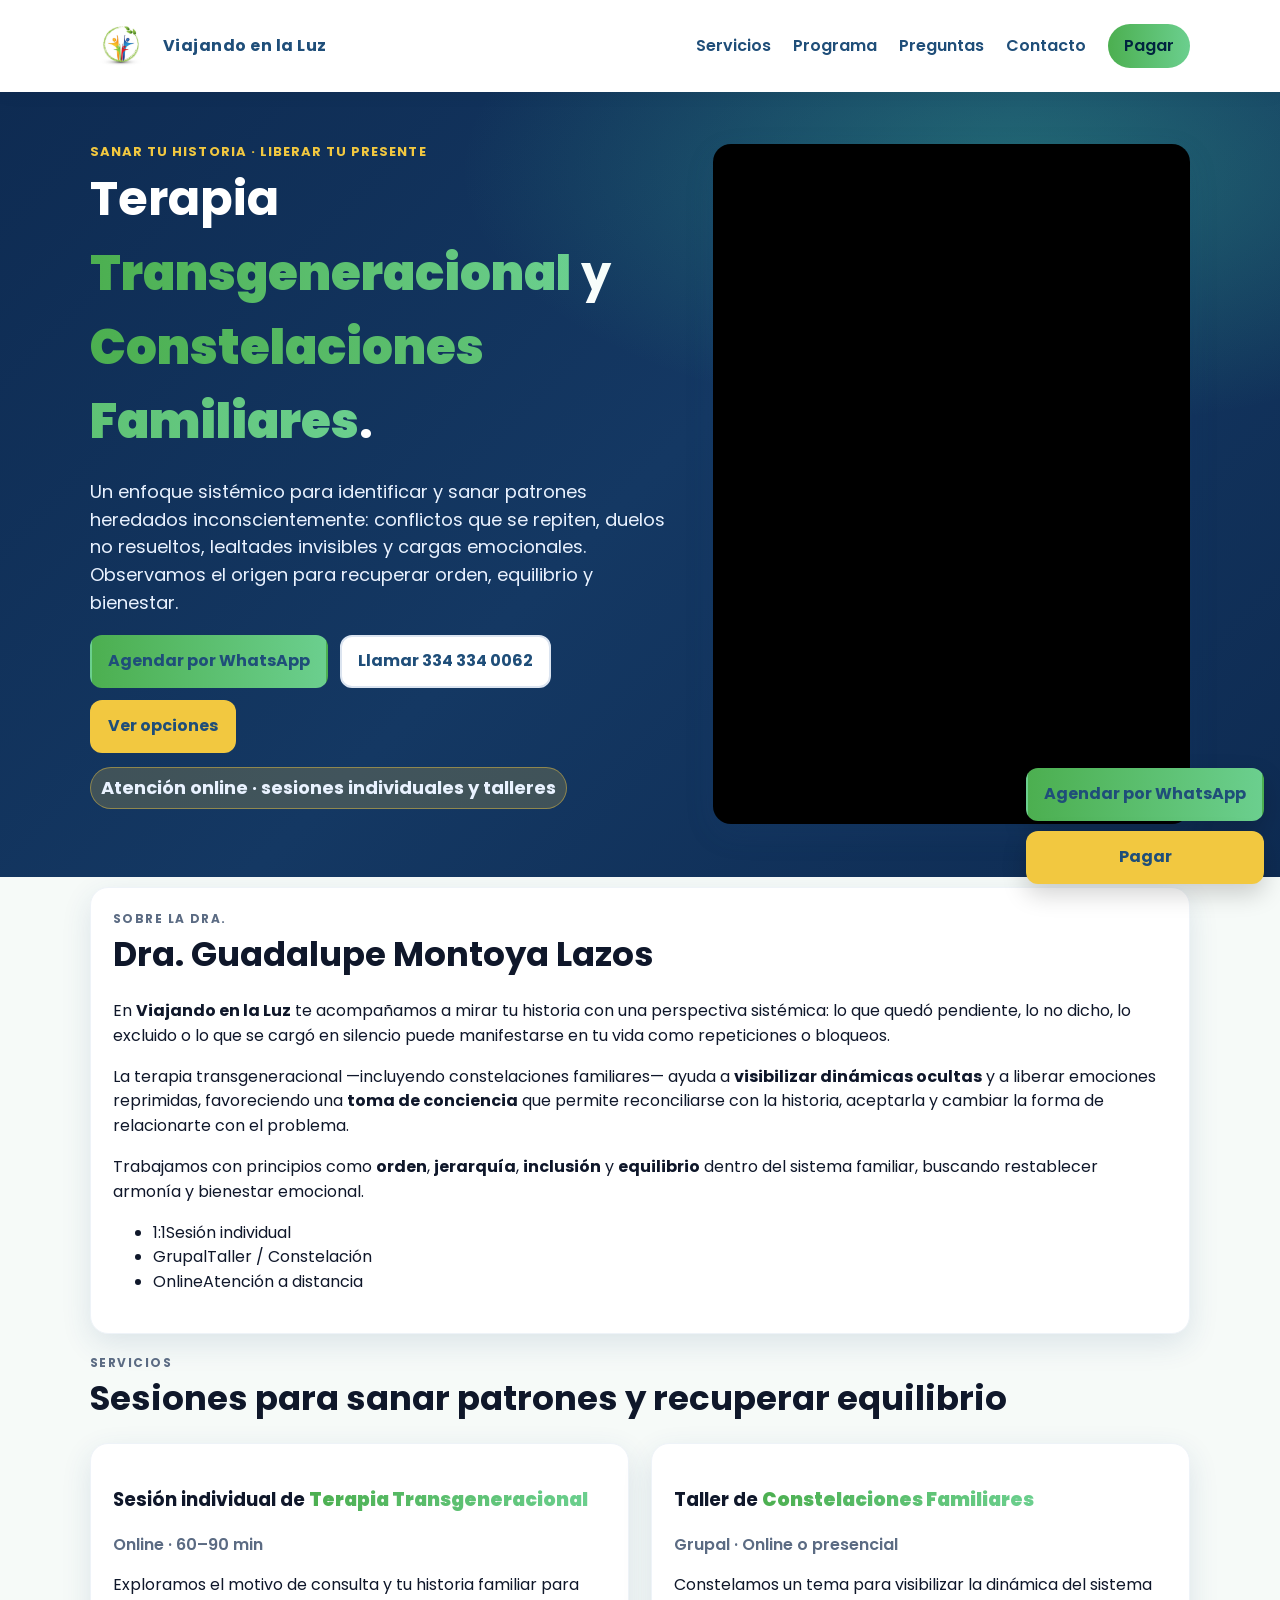
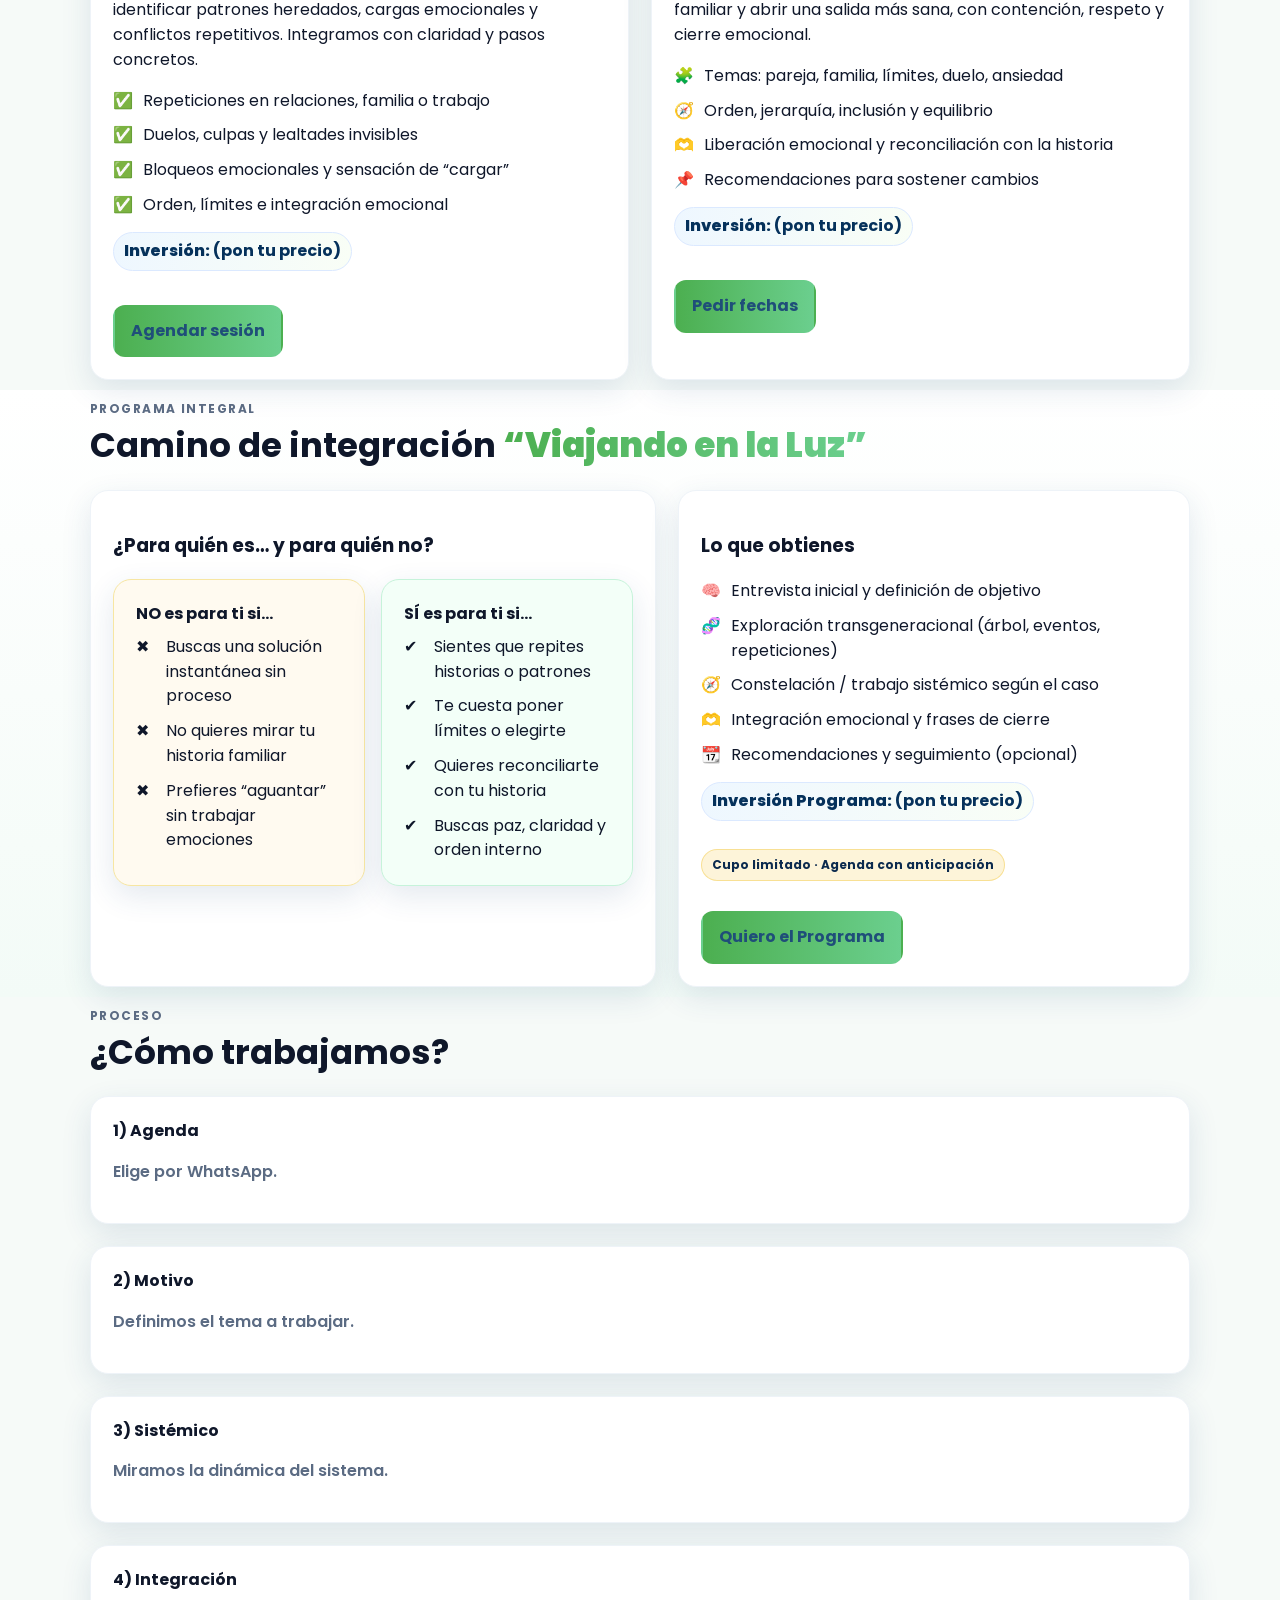
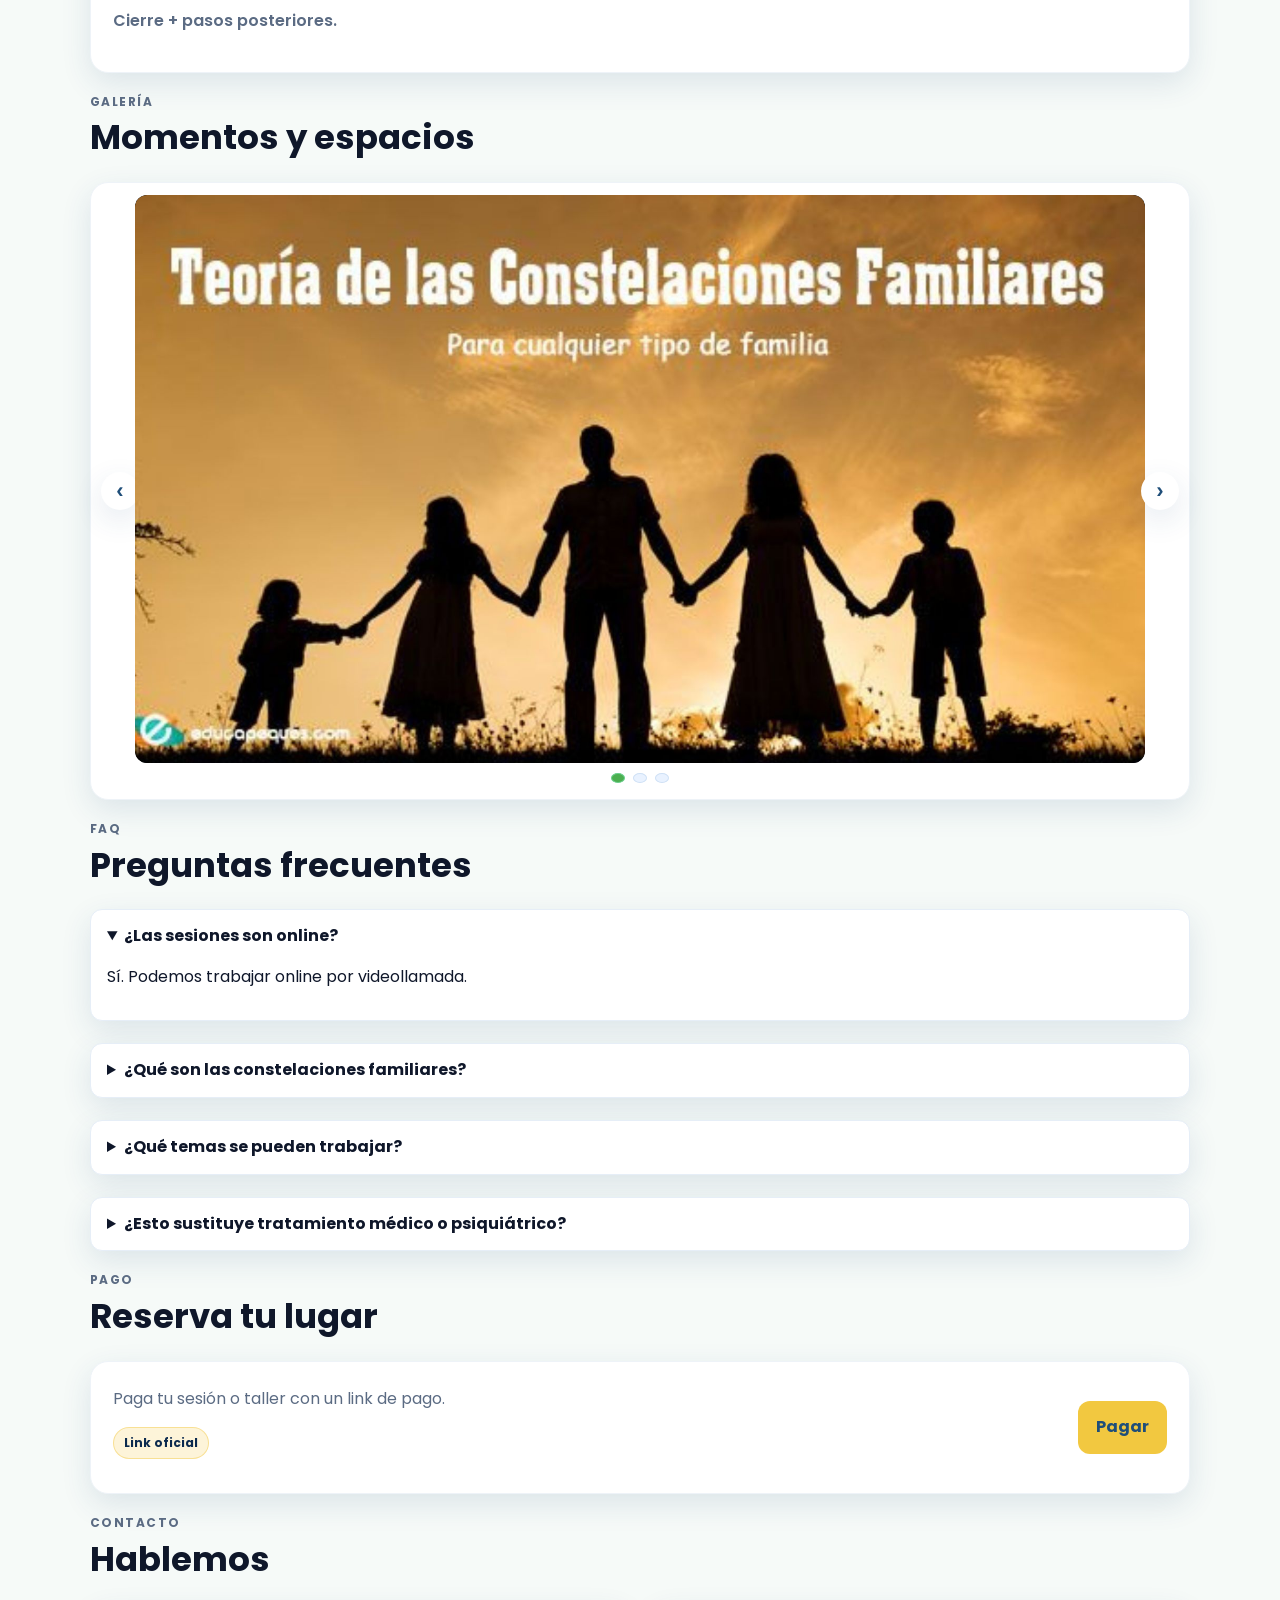
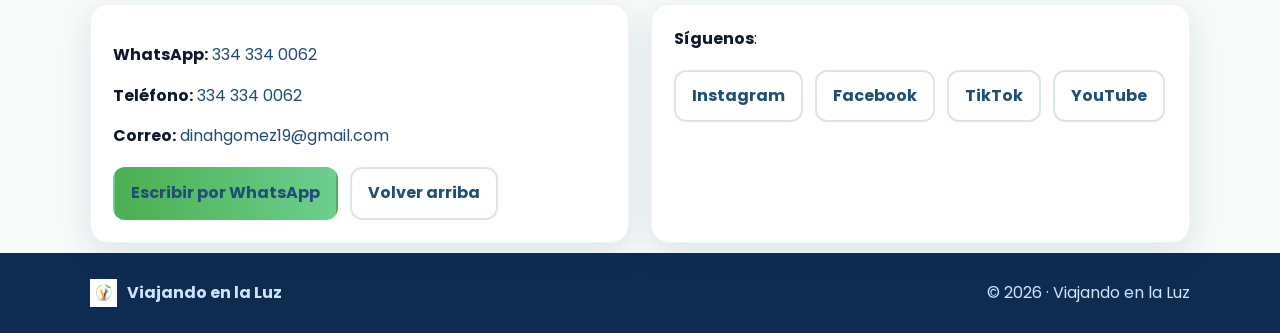
<file: indexoriginal.html>
<!doctype html>
<html lang="es">
<head>
  <meta charset="utf-8" />
  <meta name="viewport" content="width=device-width, initial-scale=1" />
  <meta http-equiv="X-UA-Compatible" content="ie=edge">

  <!-- Open Graph -->
  <meta property="og:url" content="https://creaciones19.github.io/viajando-en-la-luz/">
  <meta property="og:type" content="website">
  <meta property="og:title" content="Viajando en la Luz | Terapia Transgeneracional y Constelaciones Familiares">
  <meta property="og:description" content="Acompañamiento sistémico para identificar y sanar patrones heredados: duelos, lealtades invisibles, conflictos repetitivos y cargas emocionales. Sesiones online y talleres.">
  <meta property="og:image" content="img/og-viajando-en-la-luz.jpg">
  <meta property="og:site_name" content="Viajando en la Luz">

  <title>Viajando en la Luz | Terapia Transgeneracional y Constelaciones</title>
  <link rel="icon" type="image/x-icon" href="logo.jpg">

  <meta name="description" content="Viajando en la Luz: terapia transgeneracional y constelaciones familiares. Identifica patrones heredados, libera emociones y recupera equilibrio emocional." />
  <meta name="theme-color" content="#0E2B52" />

  <link rel="preconnect" href="https://fonts.googleapis.com">
  <link rel="preconnect" href="https://fonts.gstatic.com" crossorigin>
  <link href="https://fonts.googleapis.com/css2?family=Poppins:wght@300;400;600;700&display=swap" rel="stylesheet">
  <link rel="stylesheet" href="style.css">
</head>

<body>
  <!-- Floating quick CTA -->
  <div class="float" aria-label="Acciones rápidas">
    <a class="btn primary"
       href="https://wa.me/523343340062?text=Hola%2C%20quiero%20informaci%C3%B3n%20y%20agendar%20una%20sesi%C3%B3n%20en%20Viajando%20en%20la%20Luz."
       target="_blank" rel="noopener">Agendar por WhatsApp</a>
    <a class="btn gold" href="#pago">Pagar</a>
  </div>

  <header>
    <div class="container nav">
      <div class="brand">
        <!-- Cambia el logo por el del Instituto -->
        <img src="logo.jpg" alt="Logo Viajando en la Luz" />
        <div class="title">Viajando en la Luz</div>
      </div>

<nav class="menu" id="menu">
  <a href="#servicios">Servicios</a>
  <a href="#programa">Programa</a>
  <a href="#faq">Preguntas</a>
  <a href="#contacto">Contacto</a>
  <a class="cta" href="#pago">Pagar</a>
</nav>
      <button class="hamb" id="hamb">☰</button>
    </div>
  </header>

  <!-- Hero Section -->
  <section class="hero" id="inicio">
    <div class="container inner">
      <div>
        <div class="kicker">Sanar tu historia · liberar tu presente</div>
        <h1>
          Terapia <span class="marker">Transgeneracional</span> y
          <span class="marker">Constelaciones Familiares</span>.
        </h1>
        <p>
          Un enfoque sistémico para identificar y sanar patrones heredados inconscientemente:
          conflictos que se repiten, duelos no resueltos, lealtades invisibles y cargas emocionales.
          Observamos el origen para recuperar orden, equilibrio y bienestar.
        </p>

        <div class="hero-actions">
          <a class="btn primary"
             href="https://wa.me/523343340062?text=Hola%2C%20quiero%20agendar%20una%20sesi%C3%B3n%20de%20Terapia%20Transgeneracional%20%2F%20Constelaciones%20en%20Viajando%20en%20la%20Luz."
             target="_blank" rel="noopener">Agendar por WhatsApp</a>

          <a href="tel:+523343340062" class="btn secondary">Llamar 334 334 0062</a>

          <a class="btn gold" href="#servicios">Ver opciones</a>
        </div>

        <p class="badge" style="margin-top:14px">Atención online · sesiones individuales y talleres</p>
      </div>

      <div>
       <!-- VIDEO LOCAL (archivo .mp4 dentro del proyecto)
<div class="video-wrap">
  <video
    src="img/video-promo.mp4"
    playsinline
    muted
    loop
    autoplay
    controls
    preload="metadata">
  </video>
</div>
-->
<div class="video-wrap">
  <iframe
    src="https://www.youtube.com/embed/YVgNBzFRRPQ"
    title="Viajando en la Luz"
    allow="accelerometer; autoplay; clipboard-write; encrypted-media; gyroscope; picture-in-picture"
    allowfullscreen>
  </iframe>
</div>


      </div>
    </div>
  </section>

  <section id="presentacion" class="bio-section">
    <div class="container">
      <div class="card bio">
        <div class="bio-grid">
          <div class="bio-text">
            <div class="section-kicker">Sobre la Dra.</div>
            <h2 class="section-title">Dra. Guadalupe Montoya Lazos</h2>

            <p>
              En <strong>Viajando en la Luz</strong> te acompañamos a mirar tu historia con una perspectiva sistémica:
              lo que quedó pendiente, lo no dicho, lo excluido o lo que se cargó en silencio puede manifestarse
              en tu vida como repeticiones o bloqueos.
            </p>

            <p>
              La terapia transgeneracional —incluyendo constelaciones familiares— ayuda a
              <strong>visibilizar dinámicas ocultas</strong> y a liberar emociones reprimidas,
              favoreciendo una <strong>toma de conciencia</strong> que permite reconciliarse con la historia,
              aceptarla y cambiar la forma de relacionarte con el problema.
            </p>

            <p>
              Trabajamos con principios como <strong>orden</strong>, <strong>jerarquía</strong>,
              <strong>inclusión</strong> y <strong>equilibrio</strong> dentro del sistema familiar,
              buscando restablecer armonía y bienestar emocional.
            </p>

            <ul class="bio-stats">
              <li class="stat"><span class="n">1:1</span><span class="l">Sesión individual</span></li>
              <li class="stat"><span class="n">Grupal</span><span class="l">Taller / Constelación</span></li>
              <li class="stat"><span class="n">Online</span><span class="l">Atención a distancia</span></li>
            </ul>
          </div>

          <!-- Opcional foto -->
          <!--
          <div class="bio-media">
            <div class="portrait">
              <img src="img/dra-guadalupe.jpg" alt="Dra. Guadalupe Montoya Lazos" loading="lazy">
            </div>
            <p class="meta" style="text-align:center;margin-top:10px">Viajando en la Luz</p>
          </div>
          -->
        </div>
      </div>
    </div>
  </section>

  <section id="servicios">
    <div class="container">
      <div class="section-kicker">Servicios</div>
      <h2 class="section-title">Sesiones para sanar patrones y recuperar equilibrio</h2>

      <div class="grid cols-2">
        <article class="card">
          <h3>Sesión individual de <span class="marker">Terapia Transgeneracional</span></h3>
          <p class="meta">Online · 60–90 min</p>
          <p>
            Exploramos el motivo de consulta y tu historia familiar para identificar patrones heredados,
            cargas emocionales y conflictos repetitivos. Integramos con claridad y pasos concretos.
          </p>
          <ul class="list">
            <li><span>✅</span><span>Repeticiones en relaciones, familia o trabajo</span></li>
            <li><span>✅</span><span>Duelos, culpas y lealtades invisibles</span></li>
            <li><span>✅</span><span>Bloqueos emocionales y sensación de “cargar”</span></li>
            <li><span>✅</span><span>Orden, límites e integración emocional</span></li>
          </ul>
          <p style="margin-top:14px" class="price">Inversión: <strong>(pon tu precio)</strong></p>
          <div class="hero-actions">
            <a class="btn primary"
               href="https://wa.me/523343340062?text=Hola%2C%20quiero%20agendar%20una%20sesi%C3%B3n%20individual%20en%20Viajando%20en%20la%20Luz."
               target="_blank" rel="noopener">Agendar sesión</a>
          </div>
        </article>

        <article class="card">
          <h3>Taller de <span class="marker">Constelaciones Familiares</span></h3>
          <p class="meta">Grupal · Online o presencial</p>
          <p>
            Constelamos un tema para visibilizar la dinámica del sistema familiar y abrir una salida más sana,
            con contención, respeto y cierre emocional.
          </p>
          <ul class="list">
            <li><span>🧩</span><span>Temas: pareja, familia, límites, duelo, ansiedad</span></li>
            <li><span>🧭</span><span>Orden, jerarquía, inclusión y equilibrio</span></li>
            <li><span>🫶</span><span>Liberación emocional y reconciliación con la historia</span></li>
            <li><span>📌</span><span>Recomendaciones para sostener cambios</span></li>
          </ul>
          <p style="margin-top:14px" class="price">Inversión: <strong>(pon tu precio)</strong></p>
          <div class="hero-actions">
            <a class="btn primary"
               href="https://wa.me/523343340062?text=Hola%2C%20quiero%20informaci%C3%B3n%20del%20taller%20de%20Constelaciones%20Familiares%20en%20Viajando%20en%20la%20Luz%20(fecha%20y%20cupo)."
               target="_blank" rel="noopener">Pedir fechas</a>
          </div>
        </article>
      </div>
    </div>
  </section>

  <section id="programa" class="elite">
    <div class="container">
      <div class="section-kicker">Programa Integral</div>
      <h2 class="section-title">Camino de integración <span class="marker">“Viajando en la Luz”</span></h2>

      <div class="split">
        <div class="card">
          <h3>¿Para quién es… y para quién no?</h3>
          <div class="grid cols-2" style="gap:16px">
            <div class="card" style="border-color:#f7e6a2; background:#fffaf0">
              <strong>NO es para ti si…</strong>
              <ul class="list" style="margin-top:8px">
                <li><span>✖️</span><span>Buscas una solución instantánea sin proceso</span></li>
                <li><span>✖️</span><span>No quieres mirar tu historia familiar</span></li>
                <li><span>✖️</span><span>Prefieres “aguantar” sin trabajar emociones</span></li>
              </ul>
            </div>
            <div class="card" style="border-color:#c6f3da; background:#f3fff8">
              <strong>SÍ es para ti si…</strong>
              <ul class="list" style="margin-top:8px">
                <li><span>✔️</span><span>Sientes que repites historias o patrones</span></li>
                <li><span>✔️</span><span>Te cuesta poner límites o elegirte</span></li>
                <li><span>✔️</span><span>Quieres reconciliarte con tu historia</span></li>
                <li><span>✔️</span><span>Buscas paz, claridad y orden interno</span></li>
              </ul>
            </div>
          </div>
        </div>

        <div class="card">
          <h3>Lo que obtienes</h3>
          <ul class="list">
            <li><span>🧠</span><span>Entrevista inicial y definición de objetivo</span></li>
            <li><span>🧬</span><span>Exploración transgeneracional (árbol, eventos, repeticiones)</span></li>
            <li><span>🧭</span><span>Constelación / trabajo sistémico según el caso</span></li>
            <li><span>🫶</span><span>Integración emocional y frases de cierre</span></li>
            <li><span>📆</span><span>Recomendaciones y seguimiento (opcional)</span></li>
          </ul>
          <p style="margin-top:14px" class="price">Inversión Programa: <strong>(pon tu precio)</strong></p>
          <p class="badge">Cupo limitado · Agenda con anticipación</p>
          <div class="hero-actions">
            <a class="btn primary"
               href="https://wa.me/523343340062?text=Hola%2C%20me%20interesa%20el%20programa%20integral%20de%20Viajando%20en%20la%20Luz.%20%C2%BFMe%20das%20informaci%C3%B3n%3F"
               target="_blank" rel="noopener">Quiero el Programa</a>
          </div>
        </div>
      </div>
    </div>
  </section>

  <section id="como-funciona">
    <div class="container">
      <div class="section-kicker">Proceso</div>
      <h2 class="section-title">¿Cómo trabajamos?</h2>

      <div class="grid cols-4 steps">
        <div class="card step">
          <strong>1) Agenda</strong>
          <p class="meta">Elige por WhatsApp.</p>
        </div>

        <div class="card step">
          <strong>2) Motivo</strong>
          <p class="meta">Definimos el tema a trabajar.</p>
        </div>

        <div class="card step">
          <strong>3) Sistémico</strong>
          <p class="meta">Miramos la dinámica del sistema.</p>
        </div>

        <div class="card step">
          <strong>4) Integración</strong>
          <p class="meta">Cierre + pasos posteriores.</p>
        </div>
      </div>
    </div>
  </section>

<section id="galeria">
  <div class="container">
    <div class="section-kicker">Galería</div>
    <h2 class="section-title">Momentos y espacios</h2>

    <div class="carousel contain" data-autoplay="true" data-interval="4500">
      <button class="car-btn prev" aria-label="Anterior">‹</button>

      <div class="car-viewport">
        <div class="car-track">

          <!-- Imagen 1 -->
          <div class="car-slide">
            <img src="Diseño sin título (8).jpg"Sesión individual Viajando en la Luz">
          </div>

          <!-- Imagen 2 -->
          <div class="car-slide">
            <img src="imagentran.png"Taller de constelaciones familiares">
          </div>

          <!-- Video (último slide) -->
                    
          <div class="car-slide">
        <div class="yt-wrap">
          <iframe
            src="https://www.youtube.com/embed/83Kjpau5z1c?start=79&rel=0&modestbranding=1"
            title="Terapia Transgeneracional - Viajando en la Luz"
            allow="accelerometer; autoplay; clipboard-write; encrypted-media; gyroscope; picture-in-picture"
            allowfullscreen>
          </iframe>
        </div>
      </div>


        </div>
      </div>

      <button class="car-btn next" aria-label="Siguiente">›</button>
      <div class="car-dots" aria-label="Paginación del carrusel"></div>
    </div>
  </div>
</section>


  <section id="faq">
    <div class="container">
      <div class="section-kicker">FAQ</div>
      <h2 class="section-title">Preguntas frecuentes</h2>
      <div class="grid">
        <details open>
          <summary>¿Las sesiones son online?</summary>
          <p>Sí. Podemos trabajar online por videollamada.</p>
        </details>

        <details>
          <summary>¿Qué son las constelaciones familiares?</summary>
          <p>
            Es una metodología sistémica que utiliza representaciones del sistema familiar para visibilizar dinámicas ocultas,
            liberar emociones reprimidas y restablecer orden e integración.
          </p>
        </details>

        <details>
          <summary>¿Qué temas se pueden trabajar?</summary>
          <p>Pareja, familia, límites, duelo, ansiedad, repeticiones, bloqueos y decisiones importantes.</p>
        </details>

        <details>
          <summary>¿Esto sustituye tratamiento médico o psiquiátrico?</summary>
          <p>No. Es un acompañamiento complementario y no sustituye diagnósticos ni tratamientos clínicos.</p>
        </details>
      </div>
    </div>
  </section>

  <section id="pago">
    <div class="container">
      <div class="section-kicker">Pago</div>
      <h2 class="section-title">Reserva tu lugar</h2>

      <div class="card" style="display:flex; align-items:center; justify-content:space-between; gap:14px; flex-wrap:wrap">
        <div>
          <p style="margin:.2rem 0; color:var(--muted)">Paga tu sesión o taller con un link de pago.</p>
          <p class="badge">Link oficial</p>
        </div>

        <!-- Pon aquí tu link real -->
        <a class="btn gold" href="#" target="_blank" rel="noopener">Pagar</a>
      </div>
    </div>
  </section>

  <section id="contacto">
    <div class="container">
      <div class="section-kicker">Contacto</div>
      <h2 class="section-title">Hablemos</h2>

      <div class="grid cols-2">
        <div class="card">
          <p><strong>WhatsApp:</strong> <a href="https://wa.me/523343340062" target="_blank" rel="noopener">334 334 0062</a></p>
          <p><strong>Teléfono:</strong> <a href="tel:+523343340062">334 334 0062</a></p>
          <p><strong>Correo:</strong>
            <a href="mailto:dinahgomez19@gmail.com?subject=Informaci%C3%B3n%20Viajando%20en%20la%20Luz&body=Hola%2C%20me%20gustar%C3%ADa%20recibir%20informaci%C3%B3n%20y%20agendar%20una%20sesi%C3%B3n.">
              dinahgomez19@gmail.com
            </a>
          </p>

          <div class="hero-actions">
            <a class="btn primary"
               href="https://wa.me/523343340062?text=Hola%2C%20quiero%20informaci%C3%B3n%20y%20agendar%20una%20sesi%C3%B3n%20en%20Viajando%20en%20la%20Luz."
               target="_blank" rel="noopener">Escribir por WhatsApp</a>
            <a class="btn secondary" href="#inicio">Volver arriba</a>
          </div>
        </div>

        <div class="card">
          <p style="margin:0 0 10px 0"><strong>Síguenos</strong>:</p>
          <div class="hero-actions">
            <!-- Pega aquí tus links reales -->
            <a class="btn secondary" href="" target="_blank" aria-disabled="true">Instagram</a>
            <a class="btn secondary" href="" target="_blank" aria-disabled="true">Facebook</a>
            <a class="btn secondary" href="" target="_blank" aria-disabled="true">TikTok</a>
            <a class="btn secondary" href="" target="_blank" aria-disabled="true">YouTube</a>
          </div>
        </div>
      </div>
    </div>
  </section>

  <footer>
    <div class="container" style="padding:26px 0; display:flex; align-items:center; justify-content:space-between; gap:14px; flex-wrap:wrap">
      <div style="display:flex; align-items:center; gap:10px">
        <img src="logo.jpg" alt="Logo" style="height:28px">
        <strong>Viajando en la Luz</strong>
      </div>
      <div>© <span id="y"></span> · Viajando en la Luz</div>
    </div>
  </footer>

  <script src="main.js"></script>
</body>
</html>
</file>
<file: style.css>
:root{
  /* 🎨 Paleta basada directamente en el logo */
  --navy:#1F4E79;        /* azul figura derecha */
  --blue:#2F80C1;        /* azul medio */
  --green:#4CAF50;       /* verde hojas */
  --green-2:#6BCF8E;     /* verde claro círculo */
  --lime:#8BC34A;        /* verde lima acento */
  --orange:#F39C12;      /* figura naranja */
  --red:#E74C3C;         /* figura roja */
  --gold:#F2C840;        /* acento cálido */

  /* UI base */
  --ink:#0f172a;
  --muted:#5b6b83;
  --bg:#f6faf8;
  --card:#ffffff;

  /* efectos */
  --ring:rgba(76,175,80,.45);
  --shadow:0 10px 30px rgba(31,78,121,.12);
  --radius:18px;
}

*{box-sizing:border-box}
html,body{height:100%}
body{
  margin:0; font-family:Poppins, system-ui, -apple-system, Segoe UI, Roboto, Helvetica, Arial, "Apple Color Emoji","Segoe UI Emoji";
  color:var(--ink); background:var(--bg); line-height:1.55;
}
a{color:var(--navy); text-decoration:none}
img{max-width:100%; height:auto;}
.container{width:min(1100px, 92%); margin:0 auto}

/* Header */
header{position:sticky; top:0; z-index:30; background:#fff; box-shadow:0 4px 16px rgba(0,0,0,.04)}
.nav{display:flex; align-items:center; justify-content:space-between; padding:14px 0}
.brand{display:flex; align-items:center; gap:12px}
.brand img{height:64px; width:auto}

.brand .title{font-weight:700; letter-spacing:.5px; color:var(--navy)}
.menu{display:flex; align-items:center; gap:22px}
.menu a{font-weight:600}
.cta{display:inline-flex; align-items:center; gap:10px; background:linear-gradient(90deg, var(--green), var(--green-2)); color:#00243f; font-weight:800; padding:10px 16px; border-radius:999px}
.hamb{display:none}

/* Hero */
.hero{position:relative; isolation:isolate; background:linear-gradient(135deg, #0E2B52 0%, #143863 50%, #0E2B52 100%);}    
.hero:before{content:""; position:absolute; inset:0; background:radial-gradient(80% 60% at 80% 10%, rgba(66,211,155,.32) 0%, rgba(66,211,155,0) 55%)}
.hero .inner{display:grid; grid-template-columns:1.1fr .9fr; gap:40px; align-items:center; padding:40px 0}
.hero h1{margin:0; font-size:clamp(28px, 4vw, 48px); color:#fff}
.hero p{color:#e9f2ff; font-size:clamp(16px, 2.2vw, 18px)}
.kicker{color:var(--gold); font-weight:700; letter-spacing:.08em; text-transform:uppercase; font-size:13px}
.hero-card{background:#fff; border-radius:var(--radius); padding:22px; box-shadow:var(--shadow)}
.hero-actions{display:flex; gap:12px; flex-wrap:wrap; margin-top:18px}
.btn{display:inline-flex; align-items:center; justify-content:center; gap:10px; padding:12px 16px; border-radius:12px; font-weight:700; border:2px solid transparent}
.btn.primary{background:linear-gradient(90deg, var(--green), var(--green-2));}
.btn.secondary{background:#fff; border-color:#dbe4f0}
.btn.gold{background:var(--gold)}

@media (max-width: 900px){
  .hero .inner {
    padding: 24px 0 40px;
  }
}


/* Sections */
section{padding:10px 0}
h2.section-title{font-size:clamp(26px,3.2vw,34px); margin:0 0 18px}
.section-kicker{color:var(--muted); text-transform:uppercase; font-weight:700; letter-spacing:.12em; font-size:12px}

/* Cards grid */
.grid{display:grid; gap:22px}
.grid.cols-2{grid-template-columns:repeat(2,1fr)}
.grid.cols-3{grid-template-columns:repeat(3,1fr)}
.card{background:var(--card); border-radius:var(--radius); box-shadow:var(--shadow); padding:22px; border:1px solid #eef3f8}
.price{display:inline-block; font-weight:800; color:#05315b; background:linear-gradient(90deg,#eef7ff,#f9fef6); border:1px solid #dbe9ff; padding:6px 10px; border-radius:999px}
.meta{color:var(--muted); font-weight:600}
.list{margin:14px 0 0 0; padding:0; list-style:none; display:grid; gap:10px}
.list li{display:grid; grid-template-columns:20px 1fr; gap:10px}
.badge{display:inline-flex; align-items:center; gap:8px; font-weight:700; font-size:12px; color:#0b2a4e; background:rgba(242,200,64,.2); border:1px solid rgba(242,200,64,.45); padding:6px 10px; border-radius:999px}

/* Elite block */
.elite{background:linear-gradient(180deg,#ffffff 0%, #f3fbf7 100%)}
.elite .split{display:grid; grid-template-columns:1.05fr .95fr; gap:22px}
.marker{background:linear-gradient(90deg, var(--green), var(--green-2)); -webkit-background-clip:text; background-clip:text; color:transparent; font-weight:900}

/* FAQ */
details{background:#fff; border:1px solid #e6eef7; border-radius:12px; padding:14px 16px; box-shadow:var(--shadow)}
summary{cursor:pointer; font-weight:700}

/* === Carrusel === */
.carousel{
  position: relative;
  background: var(--card);
  border: 1px solid #eef3f8;
  border-radius: var(--radius);
  box-shadow: var(--shadow);
  padding: 12px 44px;        /* espacio para las flechas */
}

/* --- Galería mostrando la imagen completa --- */
.carousel.contain .car-viewport{
  /* la altura se define por JS según el slide activo */
  background:#000;              /* opcional: marco oscuro */
  border-radius: calc(var(--radius) - 6px);
  overflow:hidden;
}

.carousel.contain .car-slide{
  min-width:100%;
  display:grid;
  place-items:center;           /* centra la imagen */
}

.carousel.contain .car-slide img {
  width: 100%;
  height: auto;
  max-height: 580px; /* o ajústalo según tu gusto */
  object-fit: contain;
  border-radius: calc(var(--radius) - 6px);
  margin: 0 auto;
}

.car-viewport{
  overflow: hidden;
  border-radius: calc(var(--radius) - 6px);
}

.car-track{
  display: flex;
  transition: transform .5s ease;
  will-change: transform;
}

.car-slide{
  min-width: 100%;
  user-select: none;
}

.car-slide img{
  display:block;
  width: 100%;
  height: auto;
  aspect-ratio: 16 / 9;      /* asegura formato horizontal */
  object-fit: cover;
  border-radius: calc(var(--radius) - 6px);
}

/* Flechas */
.car-btn{
  position: absolute;
  top: 50%;
  transform: translateY(-50%);
  width: 38px; height: 38px;
  border-radius: 50%;
  border: 0;
  background: #fff;
  box-shadow: var(--shadow);
  font-size: 22px;
  font-weight: 800;
  color: var(--navy);
  cursor: pointer;
  display: grid; place-items: center;
}
.car-btn.prev{ left: 10px; }
.car-btn.next{ right: 10px; }

/* Bullets */
.car-dots{
  display:flex; gap:8px; justify-content:center; align-items:center;
  padding: 10px 0 4px;
}
.car-dots button{
  width:10px; height:10px; border-radius:50%;
  border:1px solid #cfe0f5; background:#e9f2ff; cursor:pointer;
}
.car-dots button[aria-current="true"]{
  background: var(--green); border-color: var(--green-2);
}

/* Responsive ajustes */
@media (max-width: 640px){
  .carousel{ padding: 10px 40px; }
  .car-btn{ width:34px; height:34px; font-size:20px; }
}

/* Footer */
footer{background:#0E2B52; color:#cfe3ff}

/* Floating CTA */
.float{
  position:fixed; right:16px; bottom:16px; z-index:40;
  display:flex; gap:10px; flex-direction:column;
}
.float a{box-shadow:0 10px 25px rgba(0,0,0,.18)}

/* Responsive */
@media (max-width: 900px){
  .hero .inner{grid-template-columns:1fr; padding:56px 0}
  .grid.cols-2{grid-template-columns:1fr}
  .grid.cols-3{grid-template-columns:1fr}
  .elite .split{grid-template-columns:1fr}
  .menu{display:none}
  .hamb{display:inline-flex; background:#fff; border:1px solid #e7eef7; padding:10px 12px; border-radius:10px; font-weight:800}
  .menu.open{position:absolute; inset:60px 0 auto 0; display:grid; gap:14px; background:#fff; padding:16px; border-top:1px solid #eef2f7}
}
/* --- Video vertical responsivo 9:16 --- */
.video-wrap{
  position: relative;
  width: 100%;
  aspect-ratio: 9 / 16;             /* asegura el formato vertical */
  background:#000;
  border-radius: var(--radius);
  overflow: hidden;
  box-shadow: var(--shadow);
}

.video-wrap video{
  position: absolute;
  inset: 0;
  width: 100%;
  height: 100%;
  object-fit: cover;                 /* se recorta sin deformar */
}

/* Opcional: estilos de sección de video */
.video-section .video-card{
  background: var(--card);
  border: 1px solid #eef3f8;
  border-radius: var(--radius);
  box-shadow: var(--shadow);
  padding: 22px;
}

/* En pantallas grandes, que el video no crezca demasiado */
@media (min-width: 1100px){
  .hero .video-wrap{ max-height: 680px; }
}
/* Solo esto es para  video short*/
.video-wrap{
  position: relative;
  width: 100%;
  aspect-ratio: 9 / 16;  /* cuadro vertical */
  background:#000;
  border-radius: var(--radius);
  overflow:hidden;
}

.video-wrap iframe{
  position:absolute;
  top:50%;
  left:50%;
  width: 140%;   /* 🔥 aumenta para que rellene */
  height: 140%;
  transform: translate(-50%, -50%);
  border:0;
}
/* 🔥 video agregado dodne van iamagenes  momentos y espacios*/
/* ===== YouTube dentro del carrusel (galería) ===== */
.yt-wrap{
  position: relative;
  width: 100%;
  aspect-ratio: 16 / 9; /* horizontal */
  background:#000;
  border-radius: calc(var(--radius) - 6px);
  overflow: hidden;
}

.yt-wrap iframe{
  position: absolute;
  inset: 0;
  width: 100%;
  height: 100%;
  border: 0;
}
</file>
